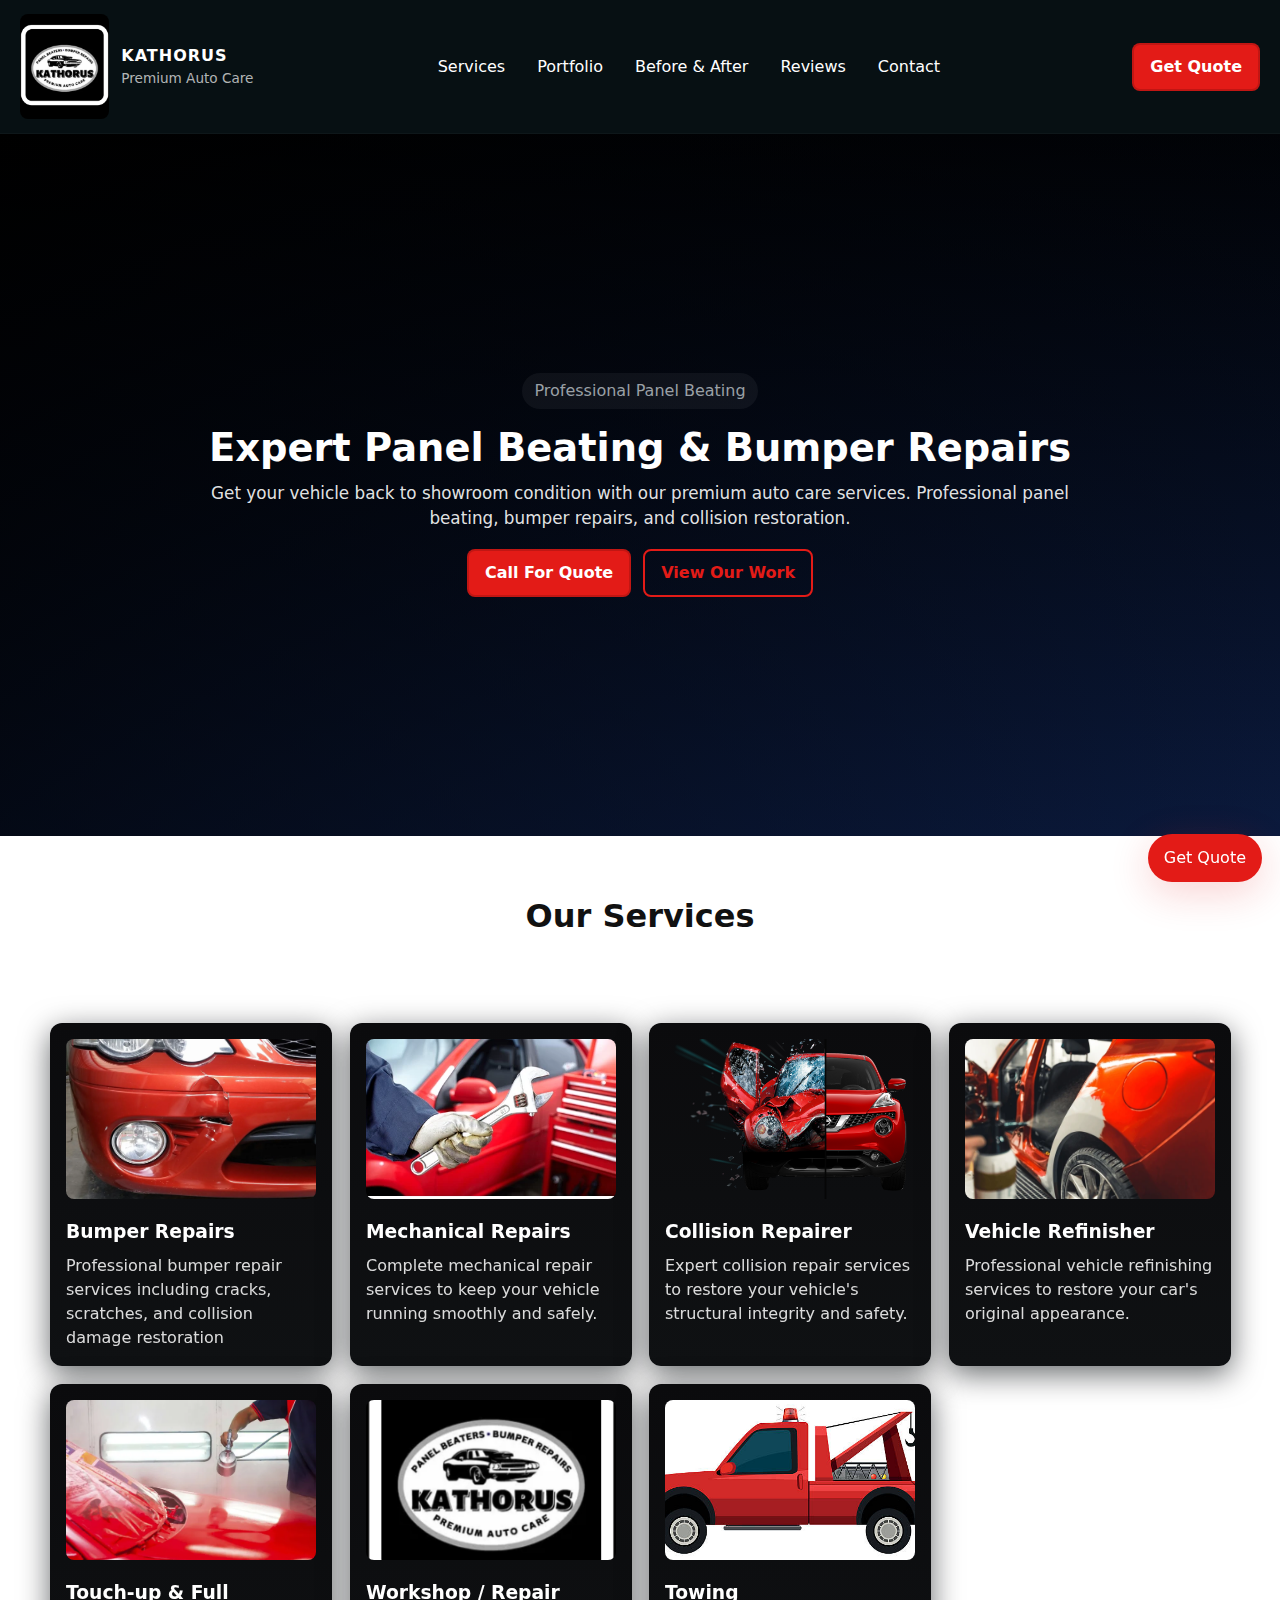
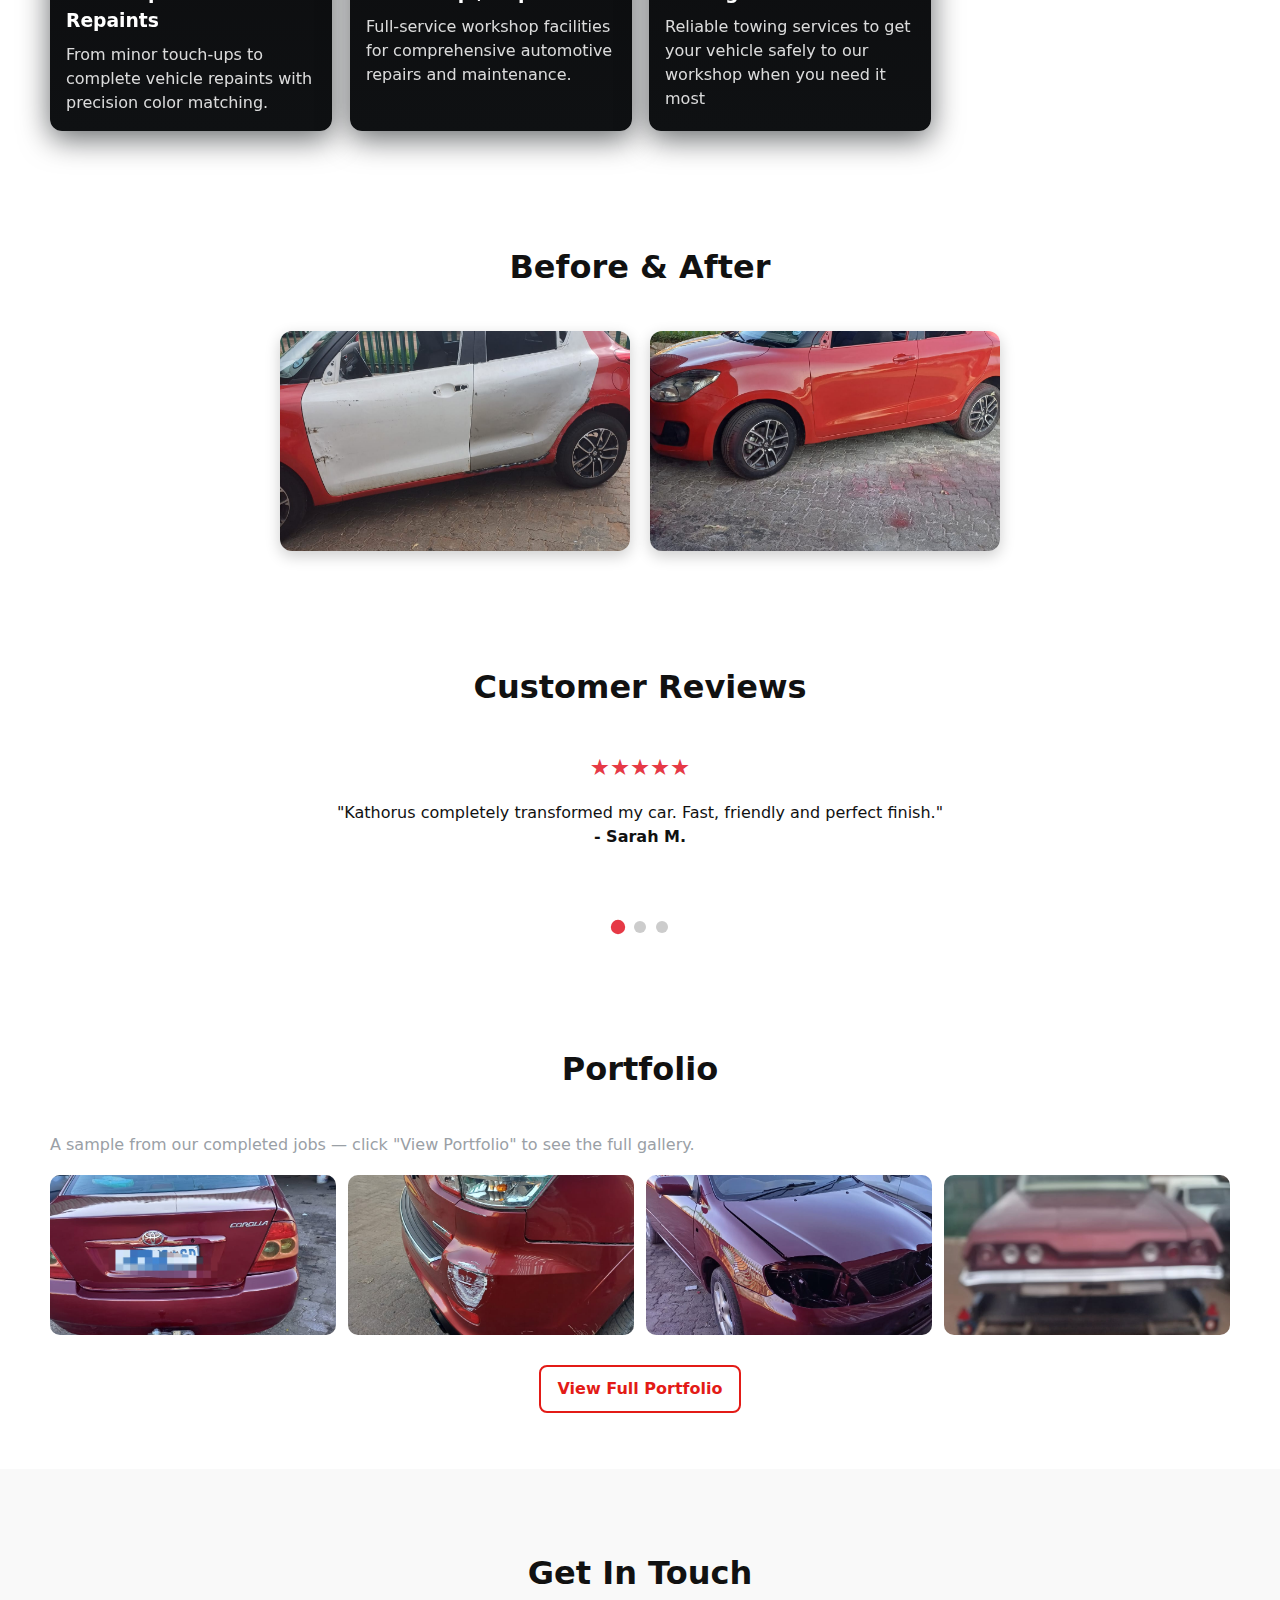
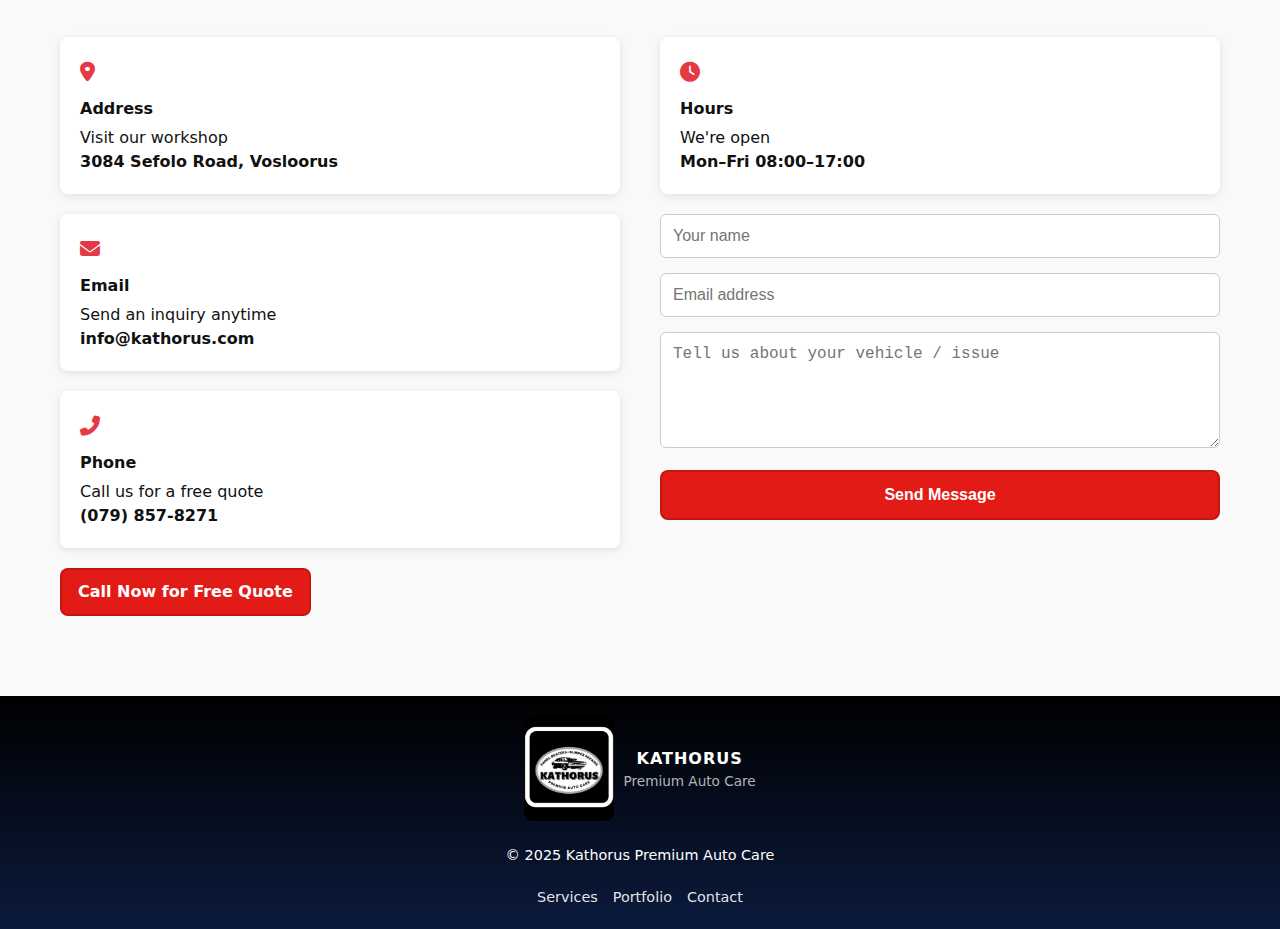
<file: index.html>
<!doctype html>
<html lang="en">
<head>
  <meta charset="utf-8" />
  <meta name="viewport" content="width=device-width,initial-scale=1" />
  <title>Kathorus Premium Auto Care</title>
  <link rel="stylesheet" href="style.css">
  <link rel="stylesheet" href="https://cdnjs.cloudflare.com/ajax/libs/font-awesome/6.4.0/css/all.min.css">
  <script defer src="script.js"></script>
</head>
<body>
  <!-- HEADER -->
<header id="siteHeader" class="site-header">
    <div class="header-left">
      <img src="images/logo.jpg" alt="Kathorus logo" class="logo">
      <div class="brand">
        <div class="brand-name">KATHORUS</div>
        <div class="brand-sub">Premium Auto Care</div>
      </div>
    </div>

    <nav class="nav" id="mainNav">
      <a href="#services">Services</a>
      <a href="portfolio.html">Portfolio</a>
      <a href="#beforeafter">Before & After</a>
      <a href="#reviews">Reviews</a>
      <a href="#contact">Contact</a>
    </nav>

    <div class="header-cta">
      <a href="#contact" class="btn primary">Get Quote</a>
    </div>
  </header>

  <!-- HERO -->
  <section class="hero" id="hero">
    <div class="hero-overlay"></div>
    <div class="hero-inner">
      <div class="eyebrow">Professional Panel Beating</div>
      <h1>Expert Panel Beating & Bumper Repairs</h1>
      <p class="lead">Get your vehicle back to showroom condition with our premium auto care services. Professional panel beating, bumper repairs, and collision restoration.</p>
      <div class="hero-actions">
        <a class="btn primary" href="#contact">Call For Quote</a>
        <a class="btn outline" href="portfolio.html">View Our Work</a>
      </div>
    </div>
  </section>

  <!-- SERVICES -->
  <section id="services" class="section narrow">
    <h2 class="section-title">Our Services</h2>
    <p class="lead">Complete automotive repair and refinishing services to get your vehicle back on the road</p>
    <div class="cards services-grid">
      <article class="card service-card" data-tilt>
        <img src="images/bumper.jpg" alt="Bumper Repairs">
        <h3>Bumper Repairs</h3>
        <p>Professional bumper repair services including cracks, scratches, and collision damage restoration</p>
      </article>

      <article class="card service-card" data-tilt>
        <img src="images/mechanical-repair.jpg" alt="Mechanical Repairs">
        <h3>Mechanical Repairs</h3>
        <p>Complete mechanical repair services to keep your vehicle running smoothly and safely.</p>
      </article>

      <article class="card service-card" data-tilt>
        <img src="images/panel.jpg" alt="Collision Repairer">
        <h3>Collision Repairer</h3>
        <p>Expert collision repair services to restore your vehicle's structural integrity and safety.</p>
      </article>

      <article class="card service-card" data-tilt>
        <img src="images/refinisher.jpg" alt="Vehicle Refinisher">
        <h3>Vehicle Refinisher</h3>
        <p>Professional vehicle refinishing services to restore your car's original appearance.</p>
      </article>

      <article class="card service-card" data-tilt>
        <img src="images/repaint.jpg" alt="Touch-up & Full Repaints">
        <h3>Touch-up & Full Repaints</h3>
        <p>From minor touch-ups to complete vehicle repaints with precision color matching.</p>
      </article>

      <article class="card service-card" data-tilt>
        <img src="images/workshop.jpg" alt="Workshop / Repair">
        <h3>Workshop / Repair</h3>
        <p>Full-service workshop facilities for comprehensive automotive repairs and maintenance.</p>
      </article>

      <article class="card service-card" data-tilt>
        <img src="images/towing.jpg" alt="Towing">
        <h3>Towing</h3>
        <p>Reliable towing services to get your vehicle safely to our workshop when you need it most</p>
      </article>
    </div>
  </section>

  <!-- BEFORE & AFTER -->
<section id="beforeafter" class="section">
  <h2 class="section-title">Before & After</h2>
  <div class="ba-swap-container">

    <!-- First showcase -->
    <div class="ba-swap">
      <img src="images/before1.jpg" alt="Before 1" class="active">
      <img src="images/before2.jpg" alt="After 1">
      <img src="images/before3.jpg" alt="After 2">
    </div>

    <!-- Second showcase -->
    <div class="ba-swap">
      <img src="images/after1.jpg" alt="Before 2" class="active">
      <img src="images/after2.jpg" alt="After 2">
      <img src="images/after3.jpg" alt="After 2">

    </div>


  </div>
</section>

<style>
.ba-swap-container {
  display: flex;
  flex-wrap: wrap;
  gap: 20px;
  justify-content: center;
  margin-top: 20px;
}

.ba-swap {
  position: relative;
  width: 350px;
  height: 220px;
  overflow: hidden;
  border-radius: 12px;
  box-shadow: 0 5px 15px rgba(0,0,0,0.2);
}

.ba-swap img {
  position: absolute;
  width: 100%;
  height: 100%;
  object-fit: cover;
  opacity: 0;
  transition: opacity 1s ease-in-out;
}

.ba-swap img.active {
  opacity: 1;
}
</style>

<script>
document.querySelectorAll(".ba-swap").forEach(container => {
  const images = container.querySelectorAll("img");
  let index = 0;

  setInterval(() => {
    images[index].classList.remove("active");
    index = (index + 1) % images.length;
    images[index].classList.add("active");
  }, 2500); // change every 2.5 seconds
});
</script>

  <!-- REVIEWS -->
  <section id="reviews" class="section narrow">
  <h2 class="section-title">Customer Reviews</h2>
  <div class="reviews-container">
    <div class="review active">
      <div class="stars">★★★★★</div>
      <p>"Kathorus completely transformed my car. Fast, friendly and perfect finish."</p>
      <strong>- Sarah M.</strong>
    </div>
    <div class="review">
      <div class="stars">★★★★★</div>
      <p>"Excellent workmanship and great communication. Highly recommended."</p>
      <strong>- David K.</strong>
    </div>
    <div class="review">
      <div class="stars">★★★★☆</div>
      <p>"Professional and reliable team — good value for money."</p>
      <strong>- Amanda R.</strong>
    </div>
  </div>
  <div class="indicators"></div>
</section>

  <!-- PORTFOLIO PREVIEW -->
  <section class="section narrow">
    <h2 class="section-title">Portfolio</h2>
    <p class="muted">A sample from our completed jobs — click "View Portfolio" to see the full gallery.</p>
    <div class="gallery-grid">
      <a href="portfolio.html"><img src="images/IMG-20250825-WA0041.jpg" alt="work 1"></a>
      <a href="portfolio.html"><img src="images/IMG-20250825-WA0054.jpg" alt="work 2"></a>
      <a href="portfolio.html"><img src="images/after3.jpg" alt="work 3"></a>
      <a href="portfolio.html"><img src="images/IMG-20250825-WA0033.jpg" alt="work 4"></a>
    </div>
    <div class="center"><a class="btn outline" href="portfolio.html">View Full Portfolio</a></div>
  </section>

  <!-- CONTACT (card layout like screenshot) -->
 <!-- CONTACT -->
<section id="contact" class="section contact-section">
  <h2 class="section-title scroll-animate">Get In Touch</h2>

  <div class="contact-row narrow">
    <!-- Left Column: Contact Cards -->
    <div class="contact-left scroll-animate">
      <div class="contact-card">
        <div class="contact-icon"><i class="fas fa-map-marker-alt"></i></div>
        <h4>Address</h4>
        <p>Visit our workshop</p>
        <strong>3084 Sefolo Road, Vosloorus</strong>
      </div>

       <div class="contact-card">
        <div class="contact-icon"><i class="fas fa-envelope"></i></div>
        <h4>Email</h4>
        <p>Send an inquiry anytime</p>
        <strong>info@kathorus.com</strong>
      </div>
      
      <div class="contact-card">
        <div class="contact-icon"><i class="fas fa-phone-alt"></i></div>
        <h4>Phone</h4>
        <p>Call us for a free quote</p>
        <strong>(079) 857-8271</strong>
      </div>
      
      <div class="cta-row">
        <a class="btn primary" href="tel:+27798578271">Call Now for Free Quote</a>
      </div>
    </div>

    <!-- Right Column: Contact Form -->
    <div class="contact-right scroll-animate">
       <div class="contact-card">
        <div class="contact-icon"><i class="fas fa-clock"></i></div>
        <h4>Hours</h4>
        <p>We're open</p>
        <strong>Mon–Fri 08:00–17:00</strong>
      </div>

      <div class="contact-form-wrap">
        <form id="contactForm" class="contact-form" novalidate>
          <input name="name" placeholder="Your name" required>
          <input name="email" type="email" placeholder="Email address" required>
          <textarea name="message" rows="5" placeholder="Tell us about your vehicle / issue" required></textarea>
          <button class="btn primary" type="submit">Send Message</button>
        </form>
      </div>
    </div>
  </div>
</section>

  <!-- FOOTER -->
  <footer class="site-footer">
  <div class="footer-inner narrow">
    <div class="footer-center">
      <div class="brand-row">
        <img src="images/logo.jpg" alt="Kathorus logo" class="logo">
        <div class="brand">
          <div class="brand-name">KATHORUS</div>
          <div class="brand-sub">Premium Auto Care</div>
        </div>
      </div>

      <p>© 2025 Kathorus Premium Auto Care</p>

      <ul class="footer-links">
        <li><a href="#services">Services</a></li>
        <li><a href="portfolio.html">Portfolio</a></li>
        <li><a href="#contact">Contact</a></li>
      </ul>
    </div>
  </div>
</footer>

  <!-- Floating CTA -->
  <a class="floating-cta" href="#contact" aria-label="Get Quote">Get Quote</a>
</body>
</html>
</file>
<file: style.css>
:root{
  --bg:#0b0b0c;
  --card:#0f1112;
  --muted:#9aa0a6;
  --accent:#e31b17; /* red accent */
}

/* basic reset */
*{box-sizing:border-box;margin:0;padding:0}
html,body{height:100%}
body{
  font-family: "Inter", system-ui, -apple-system, "Segoe UI", Roboto, "Helvetica Neue", Arial;
  background:#fff;color:#111;line-height:1.5;
}

/* layout helpers */
.narrow{max-width:1180px;margin:0 auto;padding:0 20px}
.center{text-align:center}
.muted{color:var(--muted)}

/* header */
.site-header{
  position:sticky;top:0;z-index:1200;
  display:flex;justify-content:space-between;align-items:center;padding:14px 20px;
  background:#071013;color:#fff;border-bottom:1px solid rgba(255,255,255,0.03);
}
.header-left{display:flex;align-items:center;gap:12px}
.logo{height:105px;width:105px;object-fit:fill;border-radius:8px}
.brand-name{font-weight:800;letter-spacing:1px;font-size:1.05rem}
.brand-sub{font-size:.78rem;color:var(--muted)}
.nav{display:flex;gap:12px;align-items:center}
.nav a{color:#fff;padding:6px 10px;border-radius:6px;text-decoration:none;transition:color .2s}
.nav a:hover{color:var(--accent)}
.nav a.active{color:var(--accent)}
.header-cta .btn{margin-left:8px}

/* buttons */
.btn{display:inline-block;padding:10px 16px;border-radius:8px;text-decoration:none;font-weight:700}
.btn.primary{background:var(--accent);color:#fff;border:2px solid rgba(0,0,0,0.15)}
.btn.outline{background:transparent;border:2px solid var(--accent);color:var(--accent)}

/* hero */
.hero {
  position: relative;
  min-height: 78vh;
  display: flex;
  align-items: center;
  justify-content: center;
  padding: 40px 20px;
  /* Blend of black and navy blue */
  background: linear-gradient(180deg, #000000 0%, #0b1a3d 100%);
  overflow: hidden;
}

.hero-overlay {
  position: absolute;
  inset: 0;
  background: linear-gradient(
    120deg,
    rgba(0, 0, 0, 0.85) 0%,
    rgba(11, 26, 61, 0.15) 50%,
    rgba(0, 0, 0, 0.85) 100%
  );
  z-index: 1;
  animation: overlayShift 15s infinite linear;
  background-size: 200% 200%;
}

@keyframes overlayShift {
  0% {
    background-position: 0% 50%;
  }
  50% {
    background-position: 100% 50%;
  }
  100% {
    background-position: 0% 50%;
  }
}

.hero-inner {
  position: relative;
  z-index: 2; /* ensure text is above overlay */
  color: #ffffff;
  text-align: center;
  padding: 28px;
  max-width: 980px;
}

.eyebrow {
  display: inline-block;
  padding: 6px 12px;
  border-radius: 20px;
  background: rgba(255, 255, 255, 0.05);
  color: var(--muted);
  margin-bottom: 18px;
}

h1 {
  font-size: 2.4rem;
  line-height: 1.1;
  margin-bottom: 12px;
}

.lead {
  font-size: 1.05rem;
  color: rgba(255, 255, 255, 0.9);
  margin-bottom: 18px;
}

.hero-actions {
  display: flex;
  gap: 12px;
  justify-content: center;
}

/* Responsive adjustments */
@media (max-width: 768px) {
  h1 {
    font-size: 2rem;
  }
  .lead {
    font-size: 1rem;
  }
  .hero-inner {
    padding: 20px;
  }
}

@media (max-width: 480px) {
  h1 {
    font-size: 1.6rem;
  }
  .lead {
    font-size: 0.95rem;
  }
  .hero-actions {
    flex-direction: column;
    gap: 8px;
  }
}

/* section */
.section{padding:56px 0}
.section-title{font-size:1.6rem;margin-bottom:18px;text-align:center}

/* cards grid */
.cards{display:grid;gap:18px}
.services-grid{grid-template-columns:repeat(auto-fit,minmax(240px,1fr))}
.card{background:linear-gradient(180deg,#0b0b0d,#0f1113);padding:16px;border-radius:12px;color:#fff;box-shadow:0 8px 30px rgba(2,6,10,0.6);transition:transform .35s, box-shadow .35s}
.card img{width:100%;height:160px;object-fit:cover;border-radius:8px;margin-bottom:12px}
.card h3{margin-bottom:8px}
.card p{color:rgba(255,255,255,0.85)}

/* 3D tilt hint (subtle) */
[data-tilt]{transform-style:preserve-3d;will-change:transform}

/* before/after slider */
.slider-row{display:flex;flex-wrap:wrap;gap:20px;justify-content:center}
.ba-slider{position:relative;width:420px;height:260px;border-radius:12px;overflow:hidden;box-shadow:0 8px 40px rgba(0,0,0,0.25)}
.ba-slider img{width:100%;height:100%;object-fit:cover;display:block}
.ba-after-wrapper{position:absolute;top:0;left:0;height:100%;width:50%;overflow:hidden}
.ba-handle{position:absolute;left:50%;top:0;transform:translateX(-50%);width:6px;height:100%;background:rgba(255,255,255,0.92);box-shadow:0 0 10px rgba(0,0,0,0.4);cursor:ew-resize;z-index:5;border-radius:3px}
.ba-slider:focus{outline:3px solid rgba(227,27,23,0.12)}

/* reviews carousel */
.reviews-container {
  position: relative;
  min-height: 150px; /* adjust for your review size */
  text-align: center;
}

.review {
  position: absolute;
  top: 0;
  left: 0;
  width: 100%;
  opacity: 0;
  visibility: hidden;
  transition: opacity 1s ease, visibility 1s ease;
}

.review.active {
  opacity: 1;
  visibility: visible;
  position: relative;
}

/* Indicators */
.indicators {
  margin-top: 20px;
  display: flex;
  justify-content: center;
  gap: 10px;
}

.dot {
  width: 12px;
  height: 12px;
  background: #ccc;
  border-radius: 50%;
  cursor: pointer;
  transition: background 0.3s ease, transform 0.3s ease;
}

.dot.active {
  background: #e63946; /* red active dot */
  transform: scale(1.2); /* makes active dot bigger */
}

.stars {
  color: #e63946; /* red stars */
  margin-bottom: 1rem;
  font-size: 1.4rem;
}


/* gallery */
.gallery-grid{display:grid;grid-template-columns:repeat(auto-fit,minmax(220px,1fr));gap:12px;margin-top:18px}
.gallery-grid img{width:100%;height:160px;object-fit:cover;border-radius:10px;cursor:pointer;display:block;margin-bottom: 30px; /* ✅ adds space below the grid */
}

.center {
  text-align: center;
}

/* CONTACT SECTION */
.contact-section {
  padding: 80px 20px;
  background: #f9f9f9;
}

.section-title {
  text-align: center;
  font-size: 2rem;
  margin-bottom: 40px;
}

.contact-row {
  display: grid;
  grid-template-columns: 1fr 1fr; /* two equal columns */
  gap: 40px;
  max-width: 1200px;
  margin: 0 auto;
}

.contact-left,
.contact-right {
  display: flex;
  flex-direction: column;
  gap: 20px;
}

.contact-card {
  background: #fff;
  border-radius: 8px;
  padding: 20px;
  box-shadow: 0 2px 8px rgba(0,0,0,0.1);
}

.contact-card h4 {
  margin-bottom: 5px;
}

.contact-icon {
  font-size: 20px;
  margin-bottom: 10px;
  color: #e63946; /* red icons */
}

/* FORM */
.contact-form input,
.contact-form textarea {
  width: 100%;
  padding: 12px;
  border: 1px solid #ccc;
  border-radius: 6px;
  margin-bottom: 15px;
  font-size: 1rem;
}

.contact-form button {
  width: 100%;
  padding: 14px;
  font-size: 1rem;
}

/* Responsive (stack on mobile) */
@media (max-width: 768px) {
  .contact-row {
    grid-template-columns: 1fr; /* single column */
  }
}

/* footer */
.site-footer {
  position: relative;
  background: linear-gradient(180deg, #000000 0%, #0b1a3d 100%);
  color: #ffffff;
  padding: 20px 20px; /* compact padding */
  text-align: center;
  font-size: 0.9rem;
}

.footer-inner {
  max-width: 980px;
  margin: 0 auto;
}

.footer-center {
  display: flex;
  flex-direction: column;
  align-items: center;
  gap: 12px;
}

.brand-row {
  display: flex;
  align-items: center;
  gap: 10px;
  margin-bottom: 12px;
}

.logo {
  height: 105px; /* smaller logo */
  width: auto;
}

.brand-name {
  font-weight: bold;
  font-size: 1rem;
}

.brand-sub {
  font-size: 0.85rem;
  color: rgba(255, 255, 255, 0.7);
}

.footer-links {
  list-style: none;
  display: flex;
  gap: 15px;
  padding: 0;
  margin: 8px 0 0 0;
}

.footer-links li a {
  color: rgba(255, 255, 255, 0.9);
  text-decoration: none;
  transition: color 0.3s ease;
}

.footer-links li a:hover {
  color: #0b1a3d; /* navy accent on hover */
}

/* Responsive adjustments */
@media (max-width: 768px) {
  .brand-row {
    flex-direction: column;
    gap: 6px;
  }
  .footer-links {
    flex-direction: column;
    gap: 6px;
  }
}

@media (max-width: 480px) {
  .logo {
    height: 35px;
  }
  .brand-name {
    font-size: 0.95rem;
  }
  .brand-sub {
    font-size: 0.8rem;
  }
  .footer-links {
    font-size: 0.85rem;
  }
}

/* floating CTA */
.floating-cta{position:fixed;right:18px;bottom:18px;background:var(--accent);color:#fff;padding:12px 16px;border-radius:999px;text-decoration:none;box-shadow:0 10px 40px rgba(227,27,23,0.2);z-index:1400}

/* lightbox */
.lightbox{position:fixed;inset:0;background:rgba(0,0,0,0.9);display:flex;align-items:center;justify-content:center;visibility:hidden;opacity:0;transition:opacity .2s}
.lightbox.active{visibility:visible;opacity:1}
.lb-close{position:absolute;top:18px;right:18px;background:transparent;color:#fff;border:0;font-size:30px;cursor:pointer}
.lb-nav{position:absolute;top:50%;transform:translateY(-50%);background:transparent;color:#fff;border:0;font-size:40px;cursor:pointer}
.lb-prev{left:18px}.lb-next{right:18px}
#lb-image{max-width:90%;max-height:80%;border-radius:8px}

/* responsiveness */
@media(max-width:980px){
  .reviews-carousel{width:88%}
  .ba-slider{width:320px;height:220px}
  h1{font-size:1.9rem}
}
@media(max-width:720px){
  .nav{display:none}
  .header-cta{display:none}
  .hero-inner{padding:16px}
  .hero{min-height:60vh}
  .reviews-wrap{flex-direction:column}
  .reviews-carousel{width:100%}
  .gallery-grid img{height:140px}
  .footer-inner{flex-direction:column;gap:12px}
}
</file>
